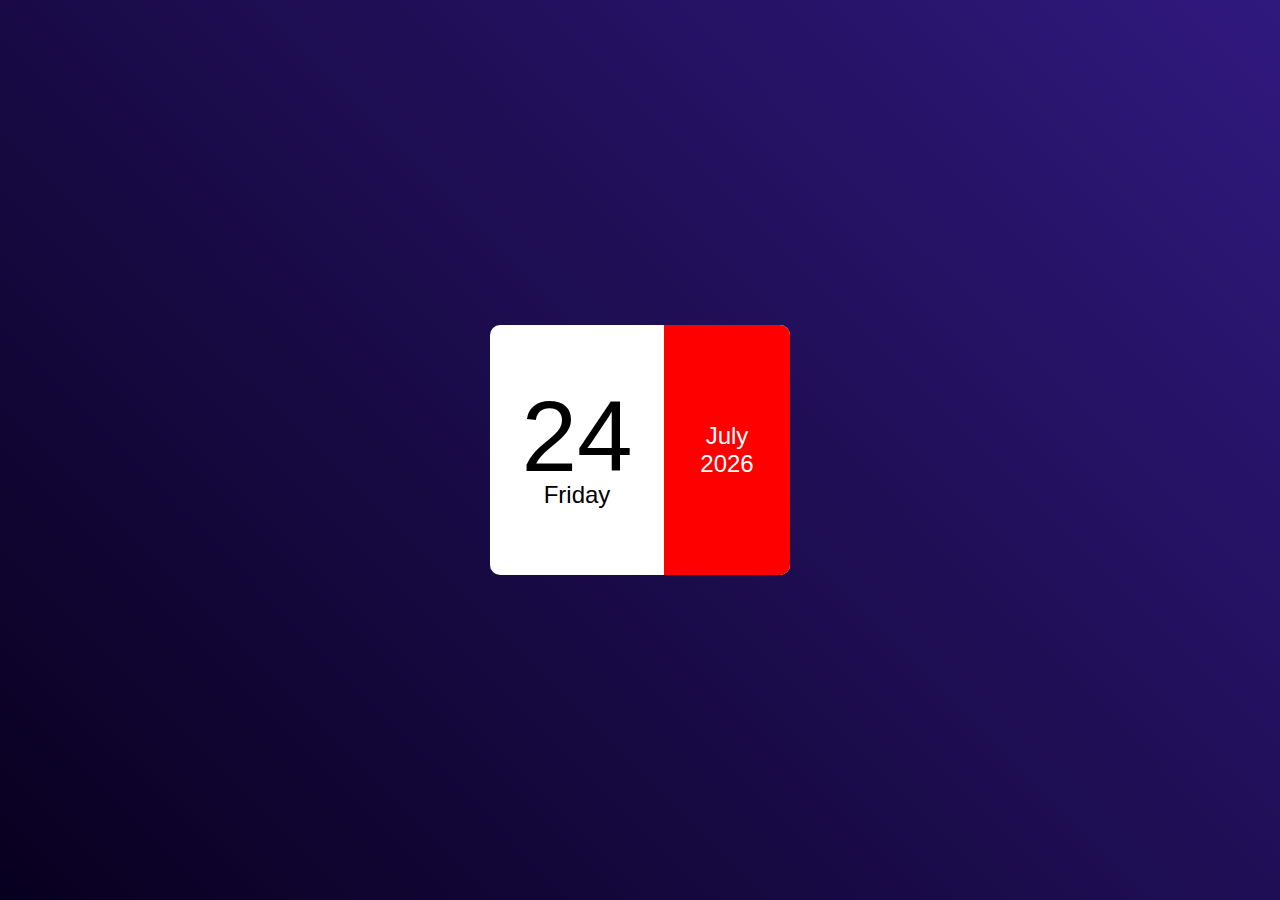
<file: calender/index.html>
<!DOCTYPE html>
<html lang="en">
<head>
    <meta charset="UTF-8">
    <meta name="viewport" content="width=device-width, initial-scale=1.0">
    <link rel="stylesheet" href="style.css">
    <title>Calender</title>
</head>
<body>
    <div class="hero">
        <div class="calender">
            <div class="left">
                <p id="date">01</p>
                <p id="day">Sunday</p>
            </div>
            <div class="right">
                <p id="month">June</p>
                <p id="year">2023</p>
            </div>
        </div>
    </div>

    <script type="text/javascript" src="index.js"></script>
</body>
</html>
</file>
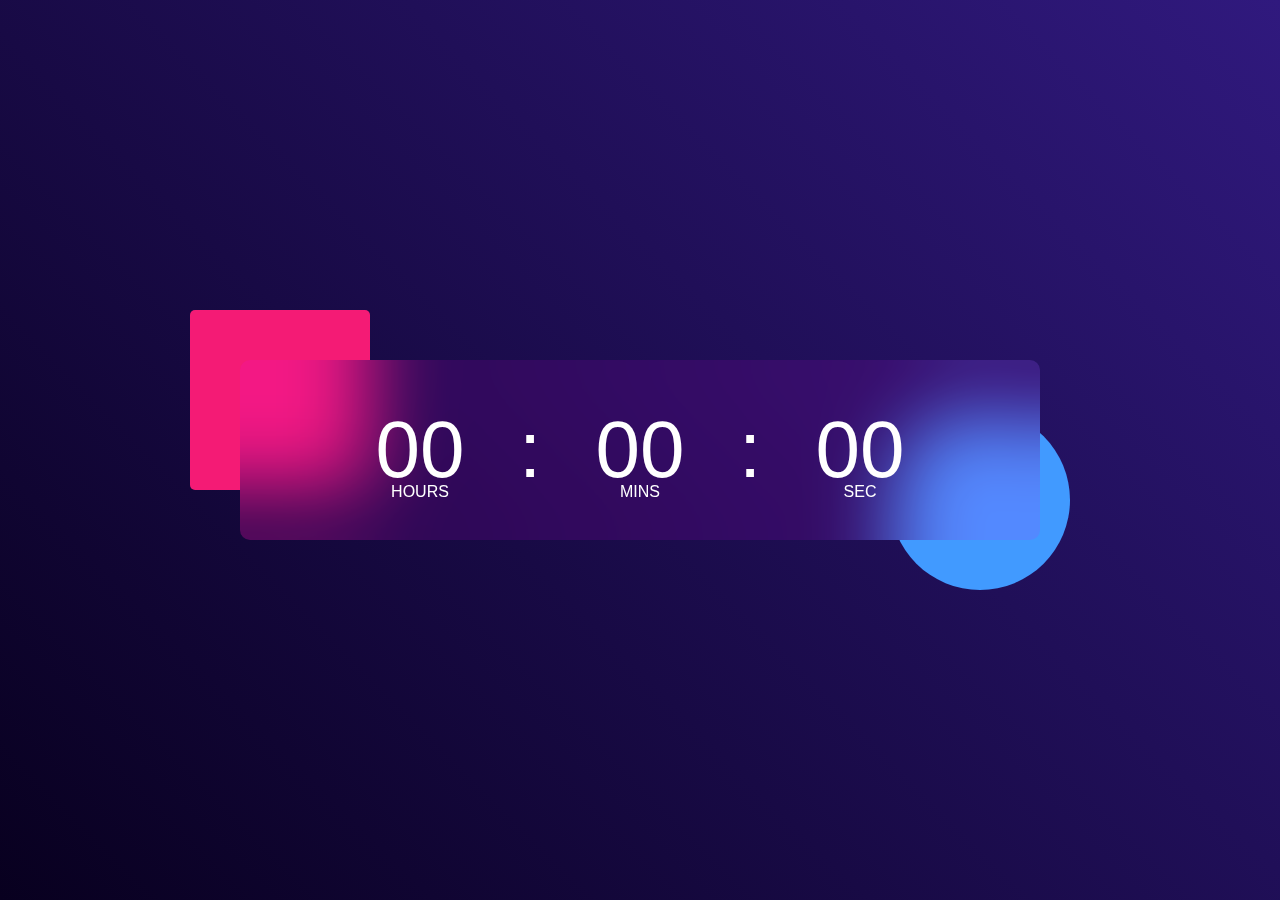
<file: digital-clock/index.html>
<!DOCTYPE html>
<html lang="en">
<head>
    <meta charset="UTF-8">
    <meta name="viewport" content="width=device-width, initial-scale=1.0">
    <link rel="stylesheet" href="style.css">
    <title>Digital Clock</title>
</head>
<body>
    <div class="hero">
        <div class="container">
            <div class="clock">
                <span id="hrs">00</span>
                <span>:</span>
                <span id="min">00</span>
                <span>:</span>
                <span id="sec">00</span>
            </div>
        </div>
    </div>
    <script type="text/javascript" src="index.js"></script>
</body>
</html>
</file>
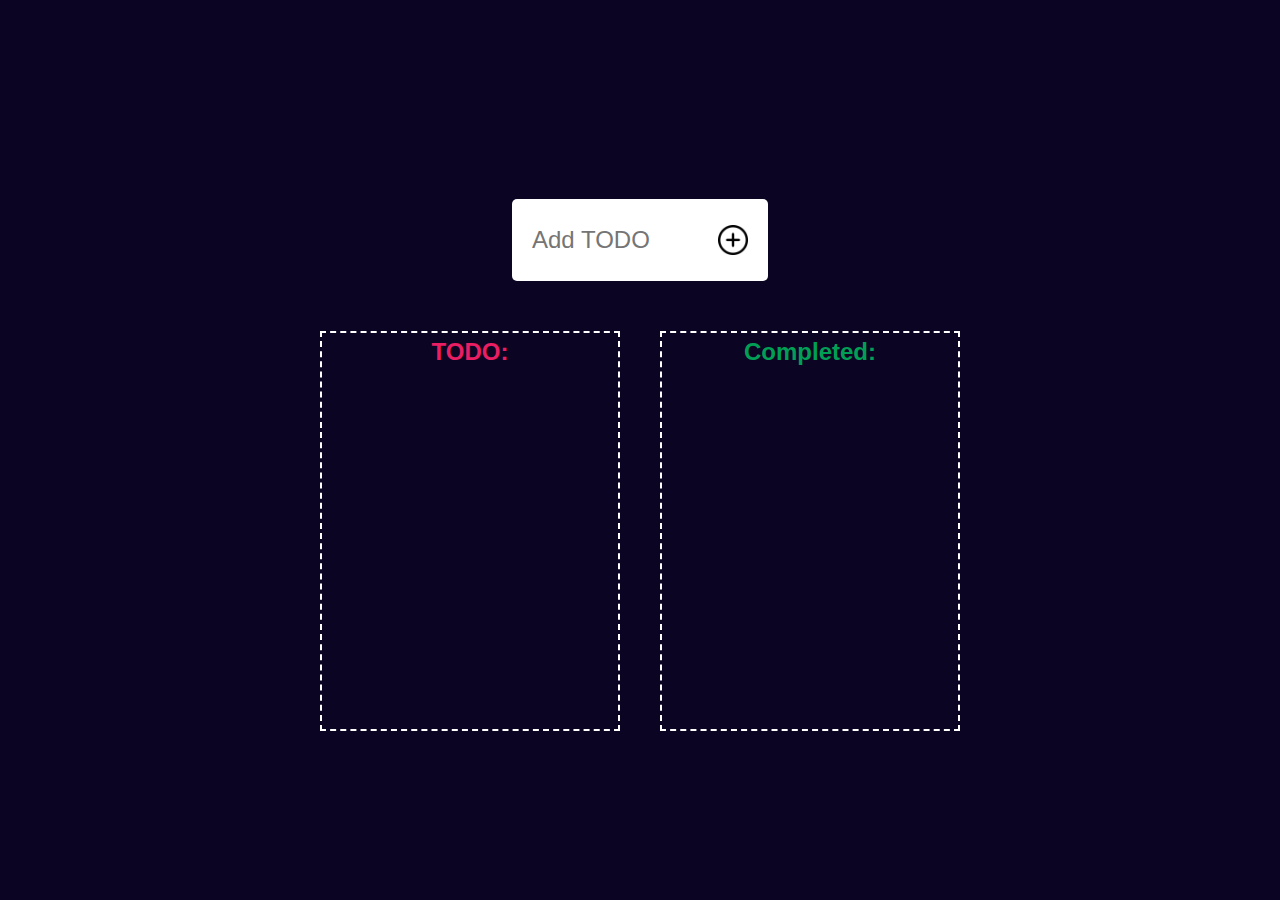
<file: drag-drop/index.html>
<!DOCTYPE html>
<html lang="en">
<head>
    <meta charset="UTF-8">
    <meta name="viewport" content="width=device-width, initial-scale=1.0">
    <link rel="stylesheet" href="style.css">
    <title>Drag & Drop</title>
</head>
<body>
    <div class="container">
        <div class="display">
            <input type="text" id="task" placeholder="Add TODO">
            <img onclick="addTodo()" src="add.png">
        </div>
        <div class="content">
            <div id="left">
                <h2 id="todo">TODO:</h2>
            </div>
            <div id="right">
                <h2 id="complete">Completed:</h2>
            </div>
        </div>
    </div>
    <script type="text/javascript" src="index.js"></script>
</body>
</html>
</file>
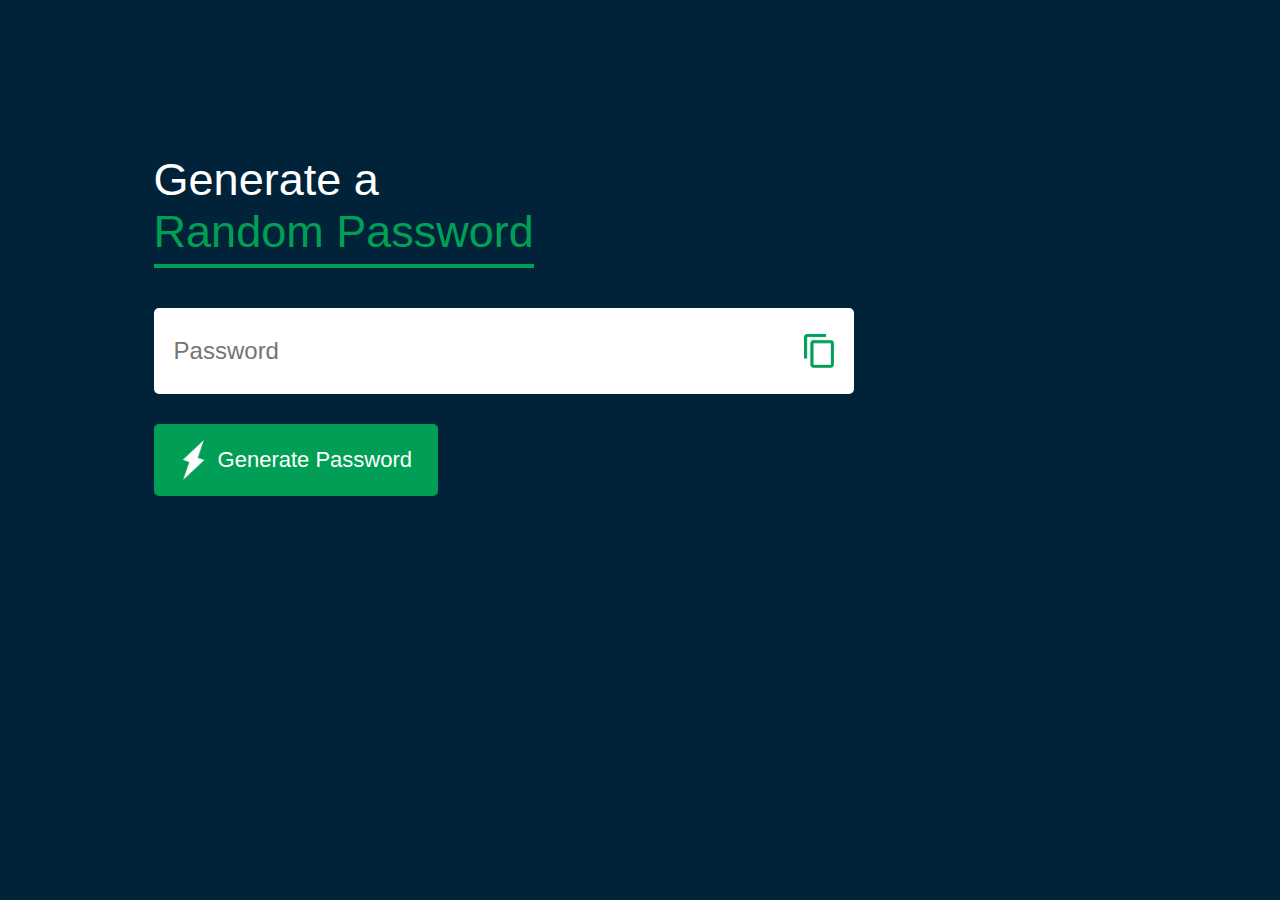
<file: password-generator/index.html>
<!DOCTYPE html>
<html lang="en">
<head>
    <meta charset="UTF-8">
    <meta name="viewport" content="width=device-width, initial-scale=1.0">
    <link rel="stylesheet" href="style.css">
    <title>Random Password Generator</title>
</head>
<body>
    <div class="container">
        <h1>Generate a <br><span>Random Password</span></h1>
        <div class="display">
            <input type="text" id="password" placeholder="Password">
            <img onclick="copyPassword()" src="images/copy.png">
        </div>
        <button onclick="generatePassword()"><img src="images/generate.png">Generate Password</button>
    </div>

    <script type="text/javascript" src="index.js"></script>
</body>
</html>
</file>
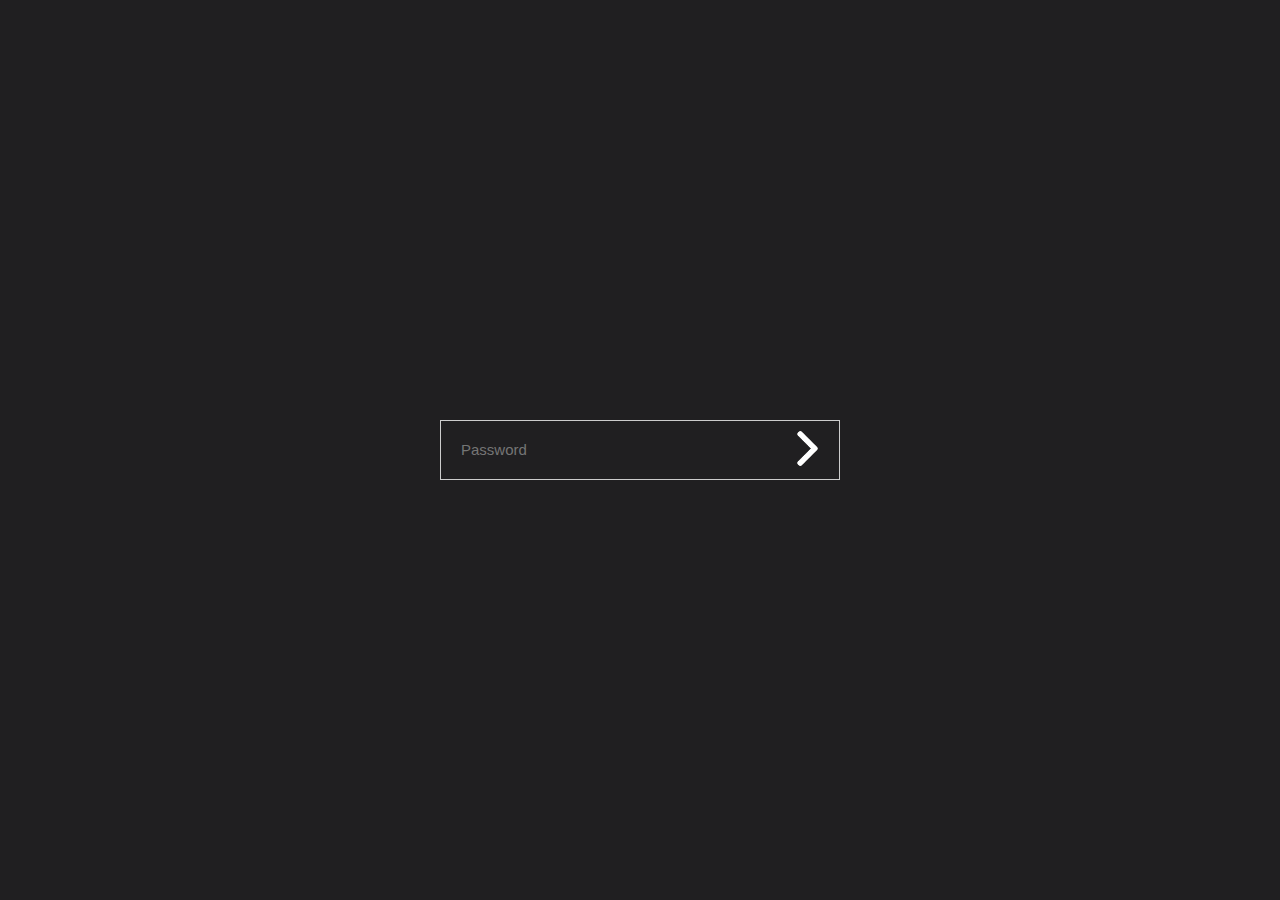
<file: password-strength/index.html>
<!DOCTYPE html>
<html lang="en">
<head>
    <meta charset="UTF-8">
    <meta name="viewport" content="width=device-width, initial-scale=1.0">
    <link rel="stylesheet" href="style.css">
    <title>Password Strength</title>
</head>
<body>
    <div class="container">
        <div class="input-box">
            <input type="password" id="password" placeholder="Password">
            <button type="submit" id="submit"><img src="arrow.png"></button>
            <p id="message">Password is <span id="strength"></span></p>
        </div>
    </div>
    <script type="text/javascript" src="index.js"></script>
</body>
</html>
</file>
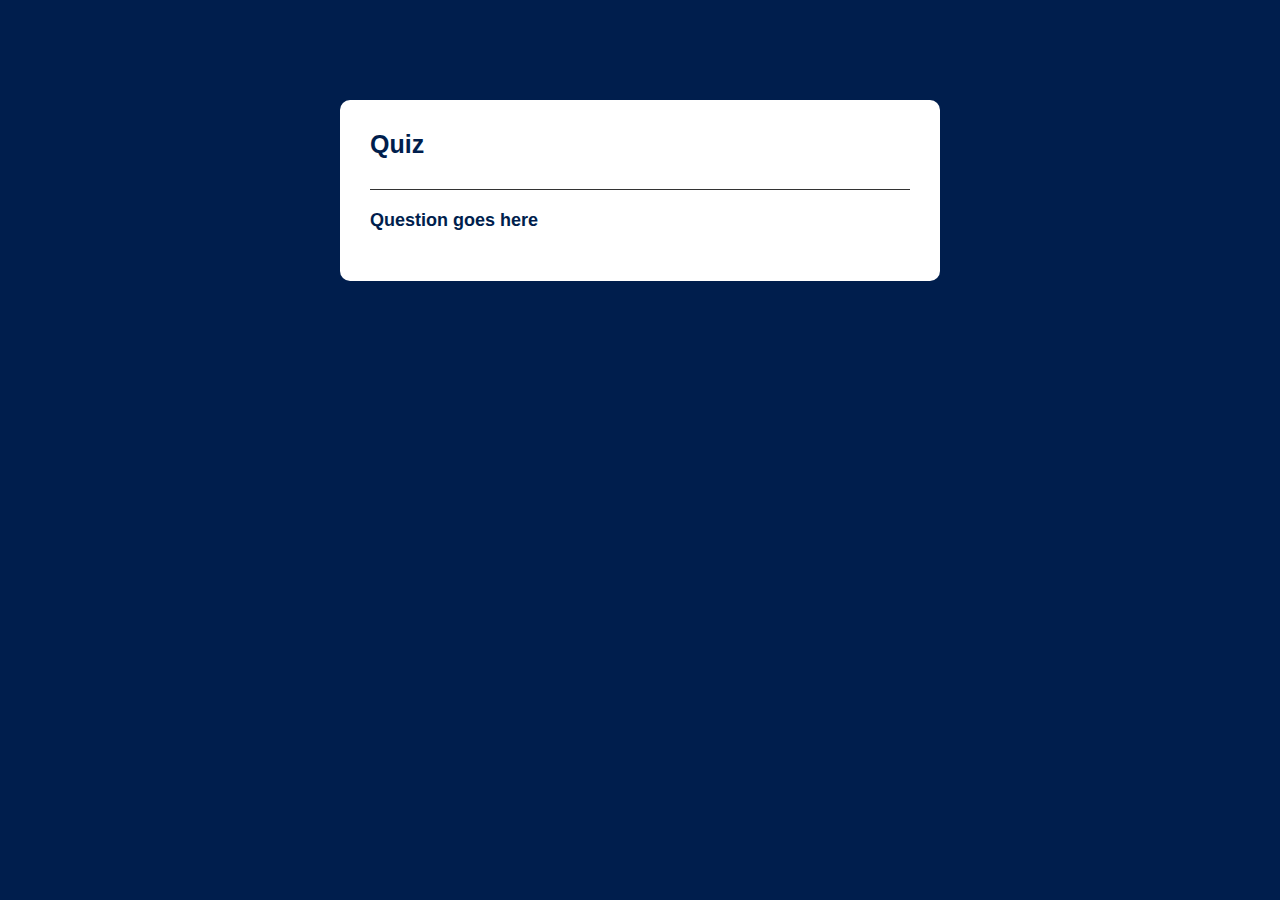
<file: quiz-app/index.html>
<!DOCTYPE html>
<html lang="en">
<head>
    <meta charset="UTF-8">
    <meta name="viewport" content="width=device-width, initial-scale=1.0">
    <link rel="stylesheet" href="style.css">
    <title>Quiz App</title>
</head>
<body>
    <div class="app">
        <h1>Quiz</h1>
        <div class="quiz">
            <h2 id="question">Question goes here</h2>
            <div id="answer-buttons">
            </div>
            <button id="next-btn" onclick="nextQuestion()">Next</button>
        </div>
    </div>
    <script type="text/javascript" src="index.js"></script>
</body>
</html>
</file>
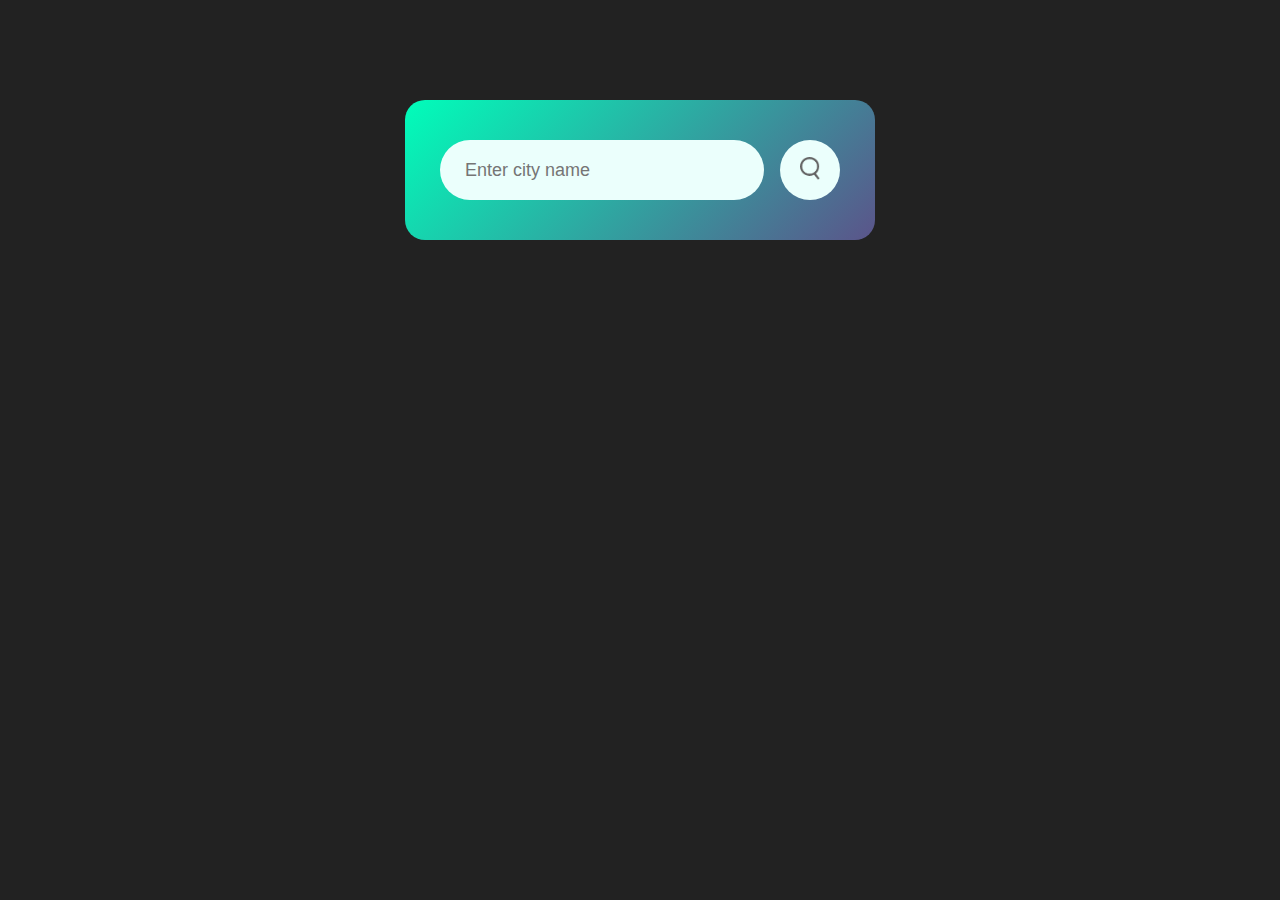
<file: weather-app/index.html>
<!DOCTYPE html>
<html lang="en">
<head>
    <meta charset="UTF-8">
    <meta name="viewport" content="width=device-width, initial-scale=1.0">
    <link rel="stylesheet" href="styles.css">
    <title>Weather App</title>
</head>
<body>
    <div class="card">
        <div class="search">
            <input type="text" name="city" id="city" placeholder="Enter city name" spellcheck="false">
            <button><img src="images/search.png" alt=""></button>
        </div>
        <div class="error">
            <p>Invalid city Name</p>
        </div>
        <div class="weather">
            <img src="images/clouds.png" class="weather-icon">
            <h1 class="temp">22°C</h1>
            <h2 class="city">Lucknow</h2>
            <div class="details">
                <div class="col">
                    <img src="images/humidity.png" alt="">
                    <div>
                        <p class="humidity">50%</p>
                        <p>Humidity</p>
                    </div>
                </div>

                <div class="col">
                    <img src="images/wind.png" alt="">
                    <div>
                        <p class="wind">15 Km/h</p>
                        <p>Wind Speed</p>
                    </div>
                </div>
            </div>
        </div>
    </div>

    <script src="index.js"></script>
</body>
</html>
</file>
<file: calender/style.css>
*{
    margin: 0;
    padding: 0;
    font-family: 'Poppins', sans-serif;
    box-sizing: border-box;
}

.hero{
    width: 100%;
    min-height: 100vh;
    background: linear-gradient(45deg, #08001f,#30197e);
    /* color: #fff;
    position: relative; */
    display: flex;
    align-items: center;
    justify-content: center;
}


.calender{
    width: 300px;
    height: 250px;
    background: #fff;
    display: flex;
    align-items: center;
    border-radius: 10px;
}

.left, .right{
    height: 100%;
    display: flex;
    align-items: center;
    justify-content: center;
    flex-direction: column;
    font-size: 24px;
}

.right{
    width: 42%;
    background: red;
    color: white;
    border-top-right-radius: 10px;
    border-bottom-right-radius: 10px;
}

.left{
    width: 58%;
}

#date{
    font-size: 100px;
    line-height: 90px;
}
</file>
<file: digital-clock/style.css>
*{
    margin: 0;
    padding: 0;
    font-family: 'Poppins', sans-serif;
    box-sizing: border-box;
}

.hero{
    width: 100%;
    min-height: 100vh;
    background: linear-gradient(45deg, #08001f,#30197e);
    color: #fff;
    position: relative;
}

.container{
    width: 800px;
    height: 180px;
    position: absolute;
    top: 50%;
    left: 50%;
    transform: translate(-50%, -50%);
}

.clock{
    width: 100%;
    height: 100%;
    background: rgba(235, 0, 255, 0.11);
    border-radius: 10px;
    display: flex;
    align-items: center;
    justify-content: center;
    backdrop-filter: blur(40px);
}

.container::before{
    content: '';
    width: 180px;
    height: 180px;
    background: #f41b75;
    border-radius: 5px;
    position: absolute;
    left: -50px;
    top: -50px;
    z-index: -1;
}

.container::after{
    content: '';
    width: 180px;
    height: 180px;
    background: #419aff;
    border-radius: 50%;
    position: absolute;
    right: -30px;
    bottom: -50px;
    z-index: -1;
}
.clock span{
    font-size: 80px;
    width: 110px;
    display: inline-block;
    text-align: center;
    position: relative;
}

.clock span::after{
    font-size: 16px;
    position: absolute;
    bottom: -5px;
    left: 50%;
    transform: translateX(-50%);
}

#hrs::after{
    content: 'HOURS'
}
#min::after{
    content: 'MINS'
}
#sec::after{
    content: 'SEC'
}
</file>
<file: drag-drop/style.css>
* {
    margin: 0;
    padding: 0;
    font-family: 'Poppins', sans-serif;
    box-sizing: border-box;
}

body {
    background: #0b0423; /* Set background on body element */
}

.container {
    display: flex;
    flex-direction: column; /* Stack child elements vertically */
    align-items: center;
    justify-content: center;
    height: 100vh;
}

.content {
    width: 100%;
    display: flex;
    align-items: center;
    justify-content: center;
}

#left,
#right {
    width: 300px;
    min-height: 400px;
    margin: 20px;
    border: 2px dashed #fff;
}

.list {
    background: #e91e63;
    height: 60px;
    margin: 30px;
    color: #fff;
    display: flex;
    align-items: center;
    cursor: grab;
}

.list img {
    width: 10px;
    margin-right: 15px;
    margin-left: 20px;
}

#todo {
    color: #e91e63;
    text-align: center;
    margin-top: 5px;
}

#complete {
    color: #019f55;
    text-align: center;
    margin-top: 5px;
}

.display {
    width: 20%;
    margin-top: 50px;
    margin-bottom: 30px;
    background: #fff;
    color: #333;
    display: flex;
    align-items: center;
    justify-content: space-between;
    padding: 26px 20px;
    border-radius: 5px;
}

.display input {
    width: 120px;
    border: 0;
    outline: 0;
    font-size: 24px;
}

.display img{
    width: 30px;
    cursor: pointer;
}
</file>
<file: password-generator/style.css>
*{
    margin: 0;
    padding: 0;
    font-family: 'Poppins', sans-serif;
    box-sizing: border-box;
}
body{
    background: #002339;
    color: #fff;
}
.container{
    margin: 12%;
    width: 90%;
    max-width: 700px;
}
.display{
    width: 100%;
    margin-top: 50px;
    margin-bottom: 30px;
    background: #fff;
    color: #333;
    display: flex;
    align-items: center;
    justify-content: space-between;
    padding: 26px 20px;
    border-radius: 5px;
}
.container h1{
    font-weight: 500;
    font-size: 45px;
}

.container h1 span{
    color: #019f55;
    border-bottom: 4px solid #019f55;
    padding-bottom: 7px;
}
.display img{
    width: 30px;
    cursor: pointer;
}
.display input{
    width: 600px ;
    border: 0;
    outline: 0;
    font-size: 24px;
}
.container button img{
    width: 28px;
    margin-right: 10px;
}

.container button{
    border: 0;
    outline: 0;
    background: #019f55;
    color: #fff;
    font-size: 22px;
    font-weight: 300px;
    display: flex;
    align-items: center;
    padding: 16px 26px;
    border-radius: 5px;
    cursor: pointer;
}
</file>
<file: password-strength/style.css>
*{
    margin: 0;
    padding: 0;
    font-family: 'Poppins', sans-serif;
    box-sizing: border-box;
}

.container{
    width: 100%;
    height: 100vh;
    background: #201f21;
    display: flex;
    align-items: center;
    justify-content: center;
}

.input-box{
    width: 400px;
    max-width: 90%;
    position: relative;
}

.input-box input{
    width: 100%;
    height: 60px;
    padding: 0 20px;
    border: 1px solid #ccc;
    outline: none;
    color: #fff;
    background: transparent;
}

button{
    background: transparent;
    border: 0;
    outline: none;
    border-radius: 50%;
    cursor: pointer;
    position: absolute;
    top: 50%;
    transform: translateY(-50%);
    right: 15px;
}

button img{
    width: 35px;
}

#message{
    position: absolute;
    bottom: -30px;
    color: #fff;
    font-size: 15px;
    display: none;
}

::placeholder{
    font-size: 15px;
}
</file>
<file: quiz-app/style.css>
*{
    margin: 0;
    padding: 0;
    font-family: 'Poppins', sans-serif;
    box-sizing: border-box;
}

body{
    background: #001e4d;
}

.app{
    background: #fff;
    width: 90%;
    max-width: 600px;
    margin: 100px auto 0;
    border-radius: 10px;
    padding: 30px;
}

.app h1{
    font-size: 25px;
    color: #001e4d;
    font-weight: 600;
    border-bottom: 1px solid #333;
    padding-bottom: 30px;
}
.quiz{
    padding: 20px 0;

}

.quiz h2{
    font-size: 18px;
    color: #001e4d;
    font-weight: 600;
}

.btn{
    background: white;
    color: #222;
    font-weight: 500;
    width: 100%;
    border: 1px solid #222;
    padding: 10px;
    margin: 10px 0;
    text-align: left;
    border-radius: 4px;
    cursor: pointer;
    transition: all 0.5s;
}

.btn:hover:not([disabled]){
    background: #484747;
    color: #fff;
}
.btn:disabled{
    cursor: no-drop;
}
#next-btn{
    background: #001e4d;
    color: #fff;
    font-weight: 500;
    width: 150px;
    border: 0;
    padding: 10px;
    margin: 20px auto 0;
    border-radius: 4px;
    cursor: pointer;
    display: none;
}

.correct{
    background: #9aeabc;
}

.incorrect{
    background: #ff9393;
}
</file>
<file: weather-app/styles.css>
*{
    margin: 0;
    padding: 0;
    font-family: 'Poppins', sans-serif;
    box-sizing: border-box;
}
body {
    background: #222;
}
.card{
    width: 90%;
    max-width: 470px;
    background: linear-gradient(135deg, #00feba, #5b548a);
    color: #fff;
    margin: 100px auto 0;
    border-radius: 20px;
    padding: 40px 35px;
    text-align: center;
}
.search{
    width: 100%;
    display: flex;
    align-items: center;
    justify-content: space-between;
}
.search input{
    border: 0;
    outline: 0;
    background: #ebfffc;
    color: #555;
    padding: 10px 25px;
    height: 60px;
    border-radius: 30px;
    flex: 1;
    margin-right: 16px;
    font-size: 18px;
}
.search button{
    border: 0;
    outline: 0;
    background: #ebfffc;
    border-radius: 50%;
    width: 60px;
    height: 60px;
    cursor: pointer;
}

.search button img{
    width: 20px;
}
.weather-icon{
    width: 170px;
    margin-top: 30px;
}
.weather h1{
    font-size: 80px;
    font-weight: 500;
}
.weather h2{
    font-size: 45px;
    font-weight: 400;
    margin-top: -10px;
}
.details{
    display: flex;
    align-items: center;
    justify-content: space-between;
    padding: 0 20px;
    margin-top: 50px;

}

.col{
    display: flex;
    align-items: center;
    text-align: left;
}
.col img{
    width: 40px;
    margin-right: 10px;
}

.humidity, .wind{
    font-size: 28px;
    margin-top: -6px;
}
.weather{
    display: none;
}
.error{
    text-align: left;
    margin-left: 10px;
    color: red;
    font-size: 14px;
    margin-top: 10px;
    font-weight: bolder;
    display: none;
}
</file>
